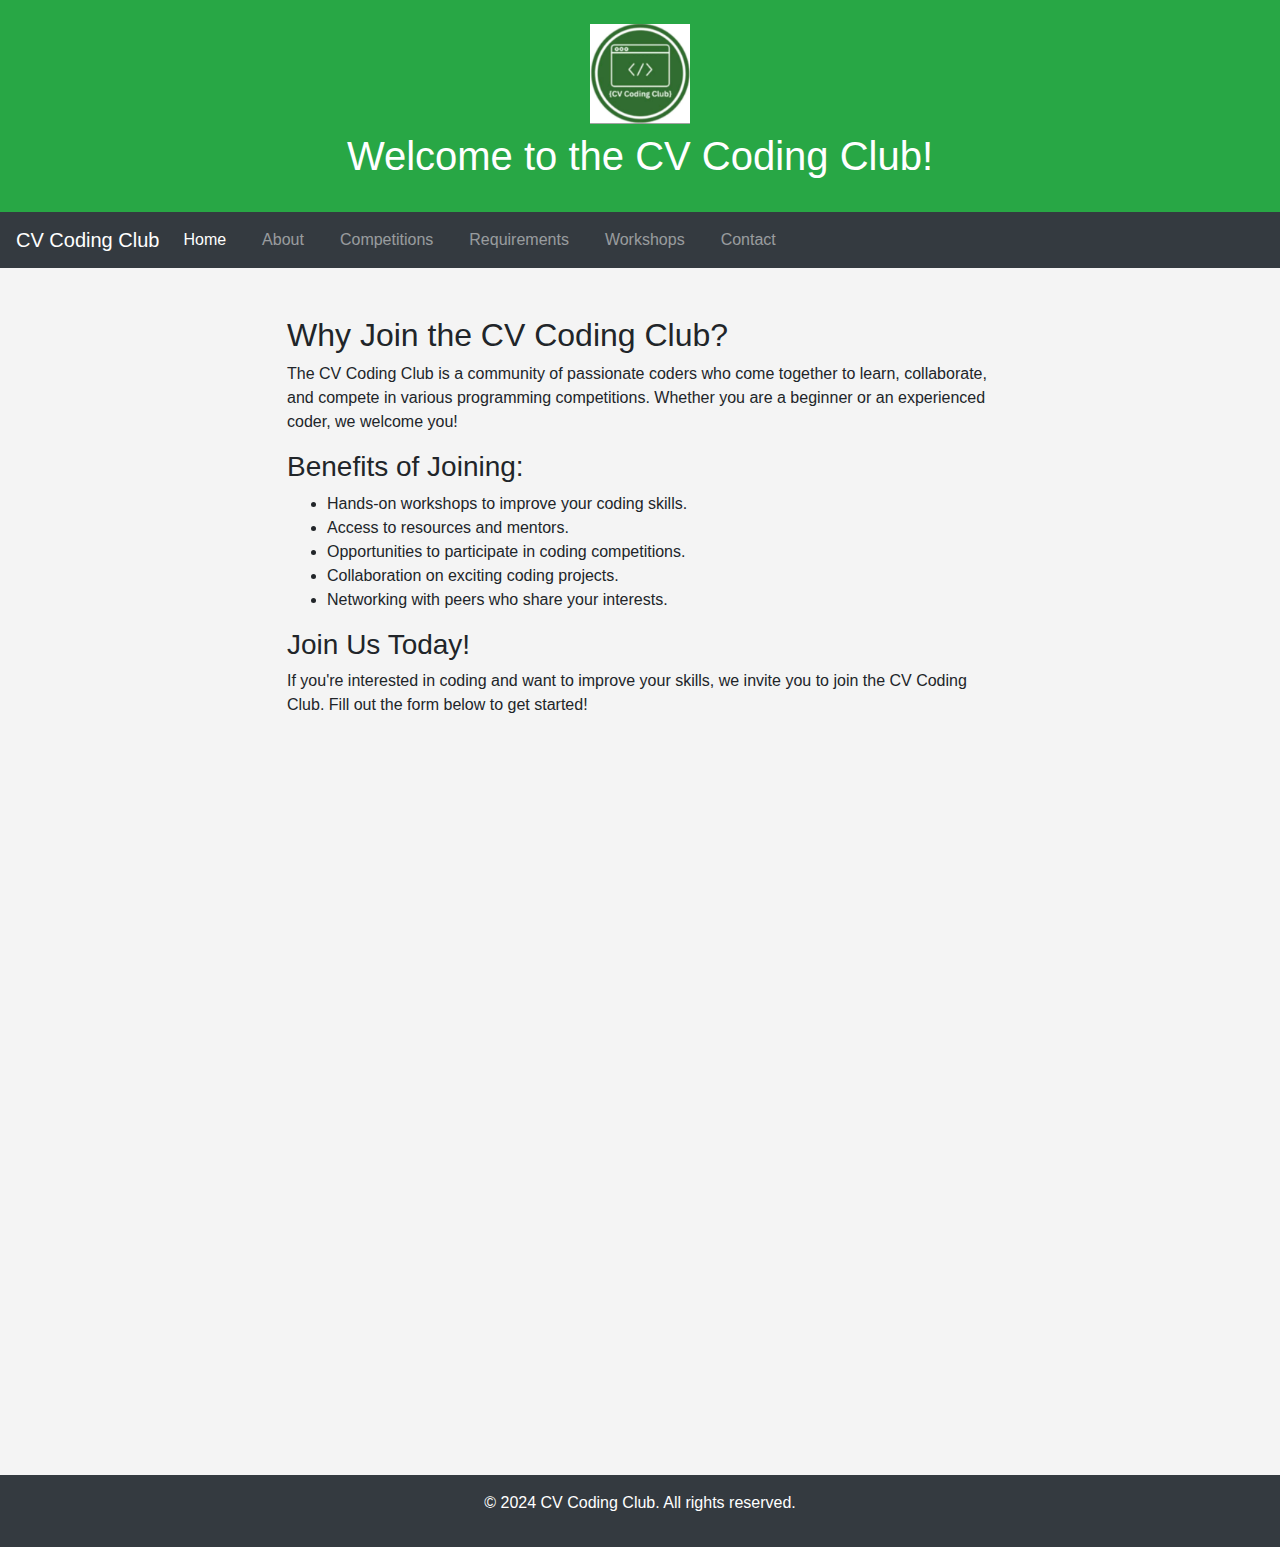
<file: index.html>
<!DOCTYPE html>
<html lang="en">
<head>
    <meta charset="UTF-8">
    <meta name="viewport" content="width=device-width, initial-scale=1.0">
    <title>CV Coding Club - Home</title>
    <link rel="stylesheet" href="https://stackpath.bootstrapcdn.com/bootstrap/4.5.2/css/bootstrap.min.css">
    <link rel="stylesheet" href="assets/style.css">
</head>
<body>

<header class="bg-success text-white text-center py-4">
    <img src="assets/logo.jpg" alt="CV Coding Club Logo" class="logo mb-2">
    <h1>Welcome to the CV Coding Club!</h1>
</header>

<nav class="navbar navbar-expand-lg navbar-dark bg-dark">
    <a class="navbar-brand" href="index.html">CV Coding Club</a>
    <button class="navbar-toggler" type="button" data-toggle="collapse" data-target="#navbarNav" aria-controls="navbarNav" aria-expanded="false" aria-label="Toggle navigation">
        <span class="navbar-toggler-icon"></span>
    </button>
    <div class="collapse navbar-collapse" id="navbarNav">
        <ul class="navbar-nav">
            <li class="nav-item active"><a class="nav-link" href="index.html">Home</a></li>
            <li class="nav-item"><a class="nav-link" href="about.html">About</a></li>
            <li class="nav-item"><a class="nav-link" href="competitions.html">Competitions</a></li>
            <li class="nav-item"><a class="nav-link" href="requirements.html">Requirements</a></li>
            <li class="nav-item"><a class="nav-link" href="workshops.html">Workshops</a></li>
            <li class="nav-item"><a class="nav-link" href="contact.html">Contact</a></li>
        </ul>
    </div>
</nav>

<section class="content py-5">
    <div class="container">
        <h2>Why Join the CV Coding Club?</h2>
        <p>The CV Coding Club is a community of passionate coders who come together to learn, collaborate, and compete in various programming competitions. Whether you are a beginner or an experienced coder, we welcome you!</p>
        
        <h3>Benefits of Joining:</h3>
        <ul>
            <li>Hands-on workshops to improve your coding skills.</li>
            <li>Access to resources and mentors.</li>
            <li>Opportunities to participate in coding competitions.</li>
            <li>Collaboration on exciting coding projects.</li>
            <li>Networking with peers who share your interests.</li>
        </ul>

        <h3>Join Us Today!</h3>
        <p>If you're interested in coding and want to improve your skills, we invite you to join the CV Coding Club. Fill out the form below to get started!</p>
        
        <iframe src="https://docs.google.com/forms/d/e/1FAIpQLSftEO7dFOb7DxailjRf-3ZxAhdLP4ksmohIpurV9YqAOIYH-g/viewform?embedded=true" width="100%" height="687" frameborder="0" marginheight="0" marginwidth="0">Loading…</iframe>
    </div>
</section>

<footer class="bg-dark text-white text-center py-3">
    <p>&copy; 2024 CV Coding Club. All rights reserved.</p>
</footer>

<script src="https://code.jquery.com/jquery-3.5.1.slim.min.js"></script>
<script src="https://cdn.jsdelivr.net/npm/@popperjs/core@2.11.6/dist/umd/popper.min.js"></script>
<script src="https://stackpath.bootstrapcdn.com/bootstrap/4.5.2/js/bootstrap.min.js"></script>
</body>
</html>
</file>
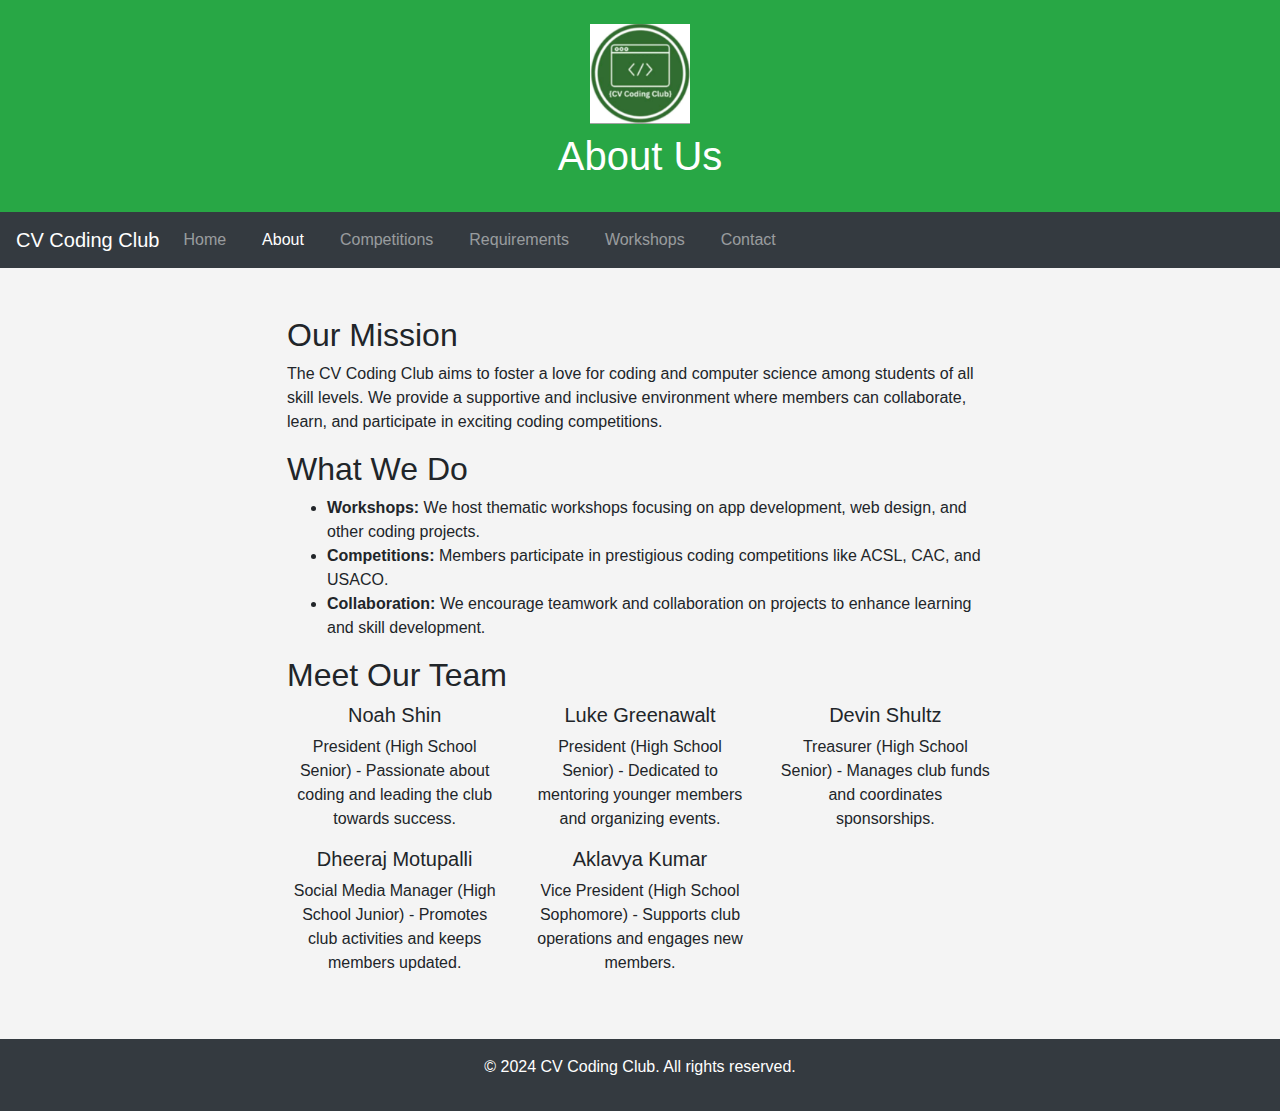
<file: about.html>
<!DOCTYPE html>
<html lang="en">
<head>
    <meta charset="UTF-8">
    <meta name="viewport" content="width=device-width, initial-scale=1.0">
    <title>CV Coding Club - About Us</title>
    <link rel="stylesheet" href="https://stackpath.bootstrapcdn.com/bootstrap/4.5.2/css/bootstrap.min.css">
    <link rel="stylesheet" href="assets/style.css">
</head>
<body>

<header class="bg-success text-white text-center py-4">
    <img src="assets/logo.jpg" alt="CV Coding Club Logo" class="logo mb-2">
    <h1>About Us</h1>
</header>

<nav class="navbar navbar-expand-lg navbar-dark bg-dark">
    <a class="navbar-brand" href="index.html">CV Coding Club</a>
    <button class="navbar-toggler" type="button" data-toggle="collapse" data-target="#navbarNav" aria-controls="navbarNav" aria-expanded="false" aria-label="Toggle navigation">
        <span class="navbar-toggler-icon"></span>
    </button>
    <div class="collapse navbar-collapse" id="navbarNav">
        <ul class="navbar-nav">
            <li class="nav-item"><a class="nav-link" href="index.html">Home</a></li>
            <li class="nav-item active"><a class="nav-link" href="about.html">About</a></li>
            <li class="nav-item"><a class="nav-link" href="competitions.html">Competitions</a></li>
            <li class="nav-item"><a class="nav-link" href="requirements.html">Requirements</a></li>
            <li class="nav-item"><a class="nav-link" href="workshops.html">Workshops</a></li>
            <li class="nav-item"><a class="nav-link" href="contact.html">Contact</a></li>
        </ul>
    </div>
</nav>

<section class="content py-5">
    <div class="container">
        <h2>Our Mission</h2>
        <p>The CV Coding Club aims to foster a love for coding and computer science among students of all skill levels. We provide a supportive and inclusive environment where members can collaborate, learn, and participate in exciting coding competitions.</p>

        <h2>What We Do</h2>
        <ul>
            <li><strong>Workshops:</strong> We host thematic workshops focusing on app development, web design, and other coding projects.</li>
            <li><strong>Competitions:</strong> Members participate in prestigious coding competitions like ACSL, CAC, and USACO.</li>
            <li><strong>Collaboration:</strong> We encourage teamwork and collaboration on projects to enhance learning and skill development.</li>
        </ul>

        <h2>Meet Our Team</h2>
        <div class="row">
            <div class="col-md-4 text-center">
                
                <h5>Noah Shin</h5>
                <p>President (High School Senior) - Passionate about coding and leading the club towards success.</p>
            </div>
            <div class="col-md-4 text-center">
                
                <h5>Luke Greenawalt</h5>
                <p>President (High School Senior) - Dedicated to mentoring younger members and organizing events.</p>
            </div>
            <div class="col-md-4 text-center">
                
                <h5>Devin Shultz</h5>
                <p>Treasurer (High School Senior) - Manages club funds and coordinates sponsorships.</p>
            </div>
            <div class="col-md-4 text-center">
                
                <h5>Dheeraj Motupalli</h5>
                <p>Social Media Manager (High School Junior) - Promotes club activities and keeps members updated.</p>
            </div>
            <div class="col-md-4 text-center">
                
                <h5>Aklavya Kumar</h5>
                <p>Vice President (High School Sophomore) - Supports club operations and engages new members.</p>
            </div>
        </div>
    </div>
</section>

<footer class="bg-dark text-white text-center py-3">
    <p>&copy; 2024 CV Coding Club. All rights reserved.</p>
</footer>

<script src="https://code.jquery.com/jquery-3.5.1.slim.min.js"></script>
<script src="https://cdn.jsdelivr.net/npm/@popperjs/core@2.11.6/dist/umd/popper.min.js"></script>
<script src="https://stackpath.bootstrapcdn.com/bootstrap/4.5.2/js/bootstrap.min.js"></script>
</body>
</html>
</file>
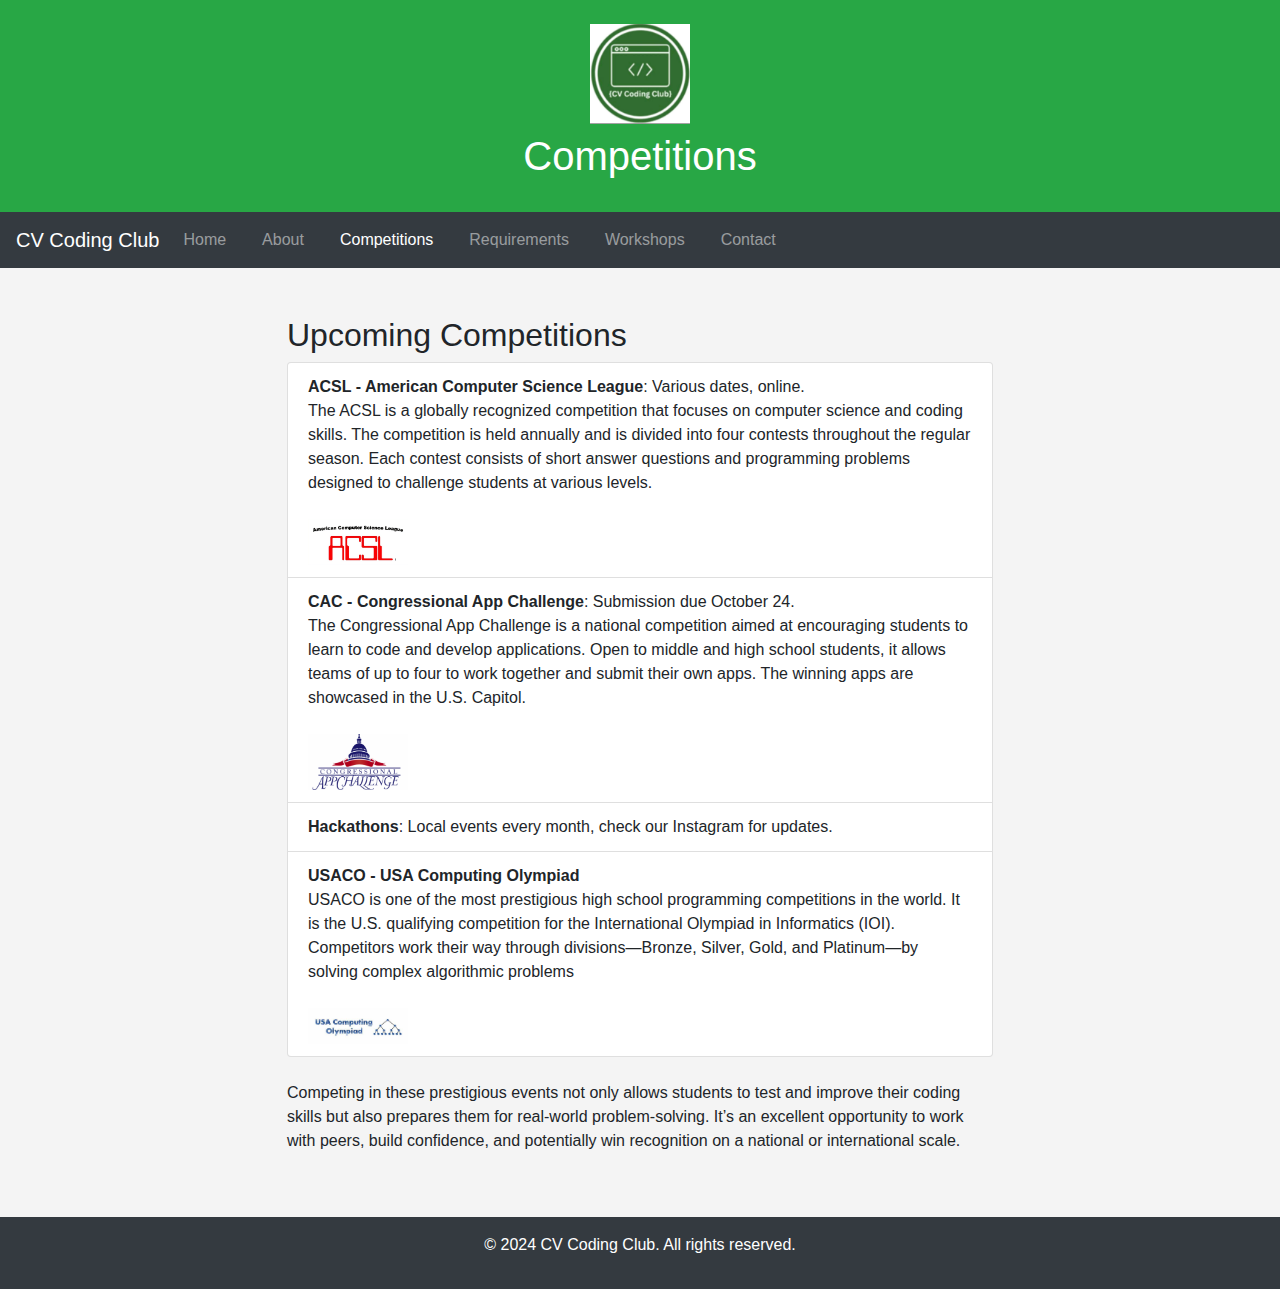
<file: competitions.html>
<!DOCTYPE html>
<html lang="en">
<head>
    <meta charset="UTF-8">
    <meta name="viewport" content="width=device-width, initial-scale=1.0">
    <title>CV Coding Club - Competitions</title>
    <link rel="stylesheet" href="https://stackpath.bootstrapcdn.com/bootstrap/4.5.2/css/bootstrap.min.css">
    <link rel="stylesheet" href="assets/style.css">
</head>
<body>

<header class="bg-success text-white text-center py-4">
    <img src="assets/logo.jpg" alt="CV Coding Club Logo" class="logo mb-2">
    <h1>Competitions</h1>
</header>

<nav class="navbar navbar-expand-lg navbar-dark bg-dark">
    <a class="navbar-brand" href="index.html">CV Coding Club</a>
    <button class="navbar-toggler" type="button" data-toggle="collapse" data-target="#navbarNav" aria-controls="navbarNav" aria-expanded="false" aria-label="Toggle navigation">
        <span class="navbar-toggler-icon"></span>
    </button>
    <div class="collapse navbar-collapse" id="navbarNav">
        <ul class="navbar-nav">
            <li class="nav-item"><a class="nav-link" href="index.html">Home</a></li>
            <li class="nav-item"><a class="nav-link" href="about.html">About</a></li>
            <li class="nav-item active"><a class="nav-link" href="competitions.html">Competitions</a></li>
            <li class="nav-item"><a class="nav-link" href="requirements.html">Requirements</a></li>
            <li class="nav-item"><a class="nav-link" href="workshops.html">Workshops</a></li>
            <li class="nav-item"><a class="nav-link" href="contact.html">Contact</a></li>
        </ul>
    </div>
</nav>

<section class="content py-5">
    <div class="container">
        <h2>Upcoming Competitions</h2>
        <ul class="list-group mb-4">
            <li class="list-group-item">
                <strong>ACSL - American Computer Science League</strong>: Various dates, online.
                <p>The ACSL is a globally recognized competition that focuses on computer science and coding skills. The competition is held annually and is divided into four contests throughout the regular season. Each contest consists of short answer questions and programming problems designed to challenge students at various levels.</p>
                <img src="assets/acsl_logo.jpg" alt="ACSL Logo" class="img-fluid mt-2" style="max-width: 100px;">
            </li>
            <li class="list-group-item">
                <strong>CAC - Congressional App Challenge</strong>: Submission due October 24.
                <p>The Congressional App Challenge is a national competition aimed at encouraging students to learn to code and develop applications. Open to middle and high school students, it allows teams of up to four to work together and submit their own apps. The winning apps are showcased in the U.S. Capitol.</p>
                <img src="assets/cac_logo.png" alt="CAC Logo" class="img-fluid mt-2" style="max-width: 100px;">
            </li>
            <li class="list-group-item">
                <strong>Hackathons</strong>: Local events every month, check our Instagram for updates.
            </li>
            <li class="list-group-item">
                <strong>USACO - USA Computing Olympiad</strong>
                <p>USACO is one of the most prestigious high school programming competitions in the world. It is the U.S. qualifying competition for the International Olympiad in Informatics (IOI). Competitors work their way through divisions—Bronze, Silver, Gold, and Platinum—by solving complex algorithmic problems</p>
                <img src="assets/usaco_logo.jpg" alt="CAC Logo" class="img-fluid mt-2" style="max-width: 100px;">
            </li>
        </ul>
        <p>Competing in these prestigious events not only allows students to test and improve their coding skills but also prepares them for real-world problem-solving. It’s an excellent opportunity to work with peers, build confidence, and potentially win recognition on a national or international scale.</p>
    </div>
</section>

<footer class="bg-dark text-white text-center py-3">
    <p>&copy; 2024 CV Coding Club. All rights reserved.</p>
</footer>

<script src="https://code.jquery.com/jquery-3.5.1.slim.min.js"></script>
<script src="https://cdn.jsdelivr.net/npm/@popperjs/core@2.11.6/dist/umd/popper.min.js"></script>
<script src="https://stackpath.bootstrapcdn.com/bootstrap/4.5.2/js/bootstrap.min.js"></script>
</body>
</html>
</file>
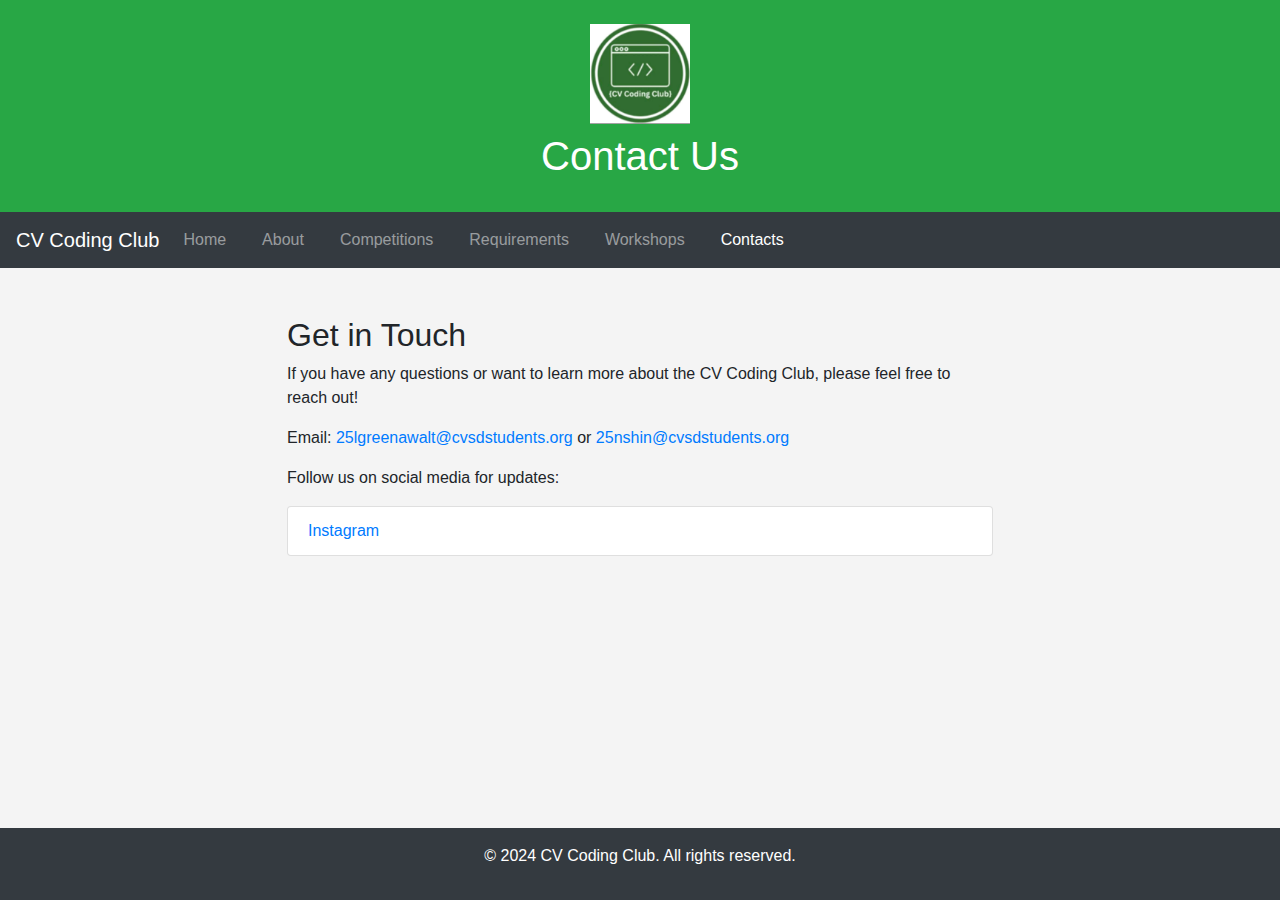
<file: contact.html>
<!DOCTYPE html>
<html lang="en">
<head>
    <meta charset="UTF-8">
    <meta name="viewport" content="width=device-width, initial-scale=1.0">
    <title>CV Coding Club - Contact</title>
    <link rel="stylesheet" href="https://stackpath.bootstrapcdn.com/bootstrap/4.5.2/css/bootstrap.min.css">
    <link rel="stylesheet" href="assets/style.css">
</head>
<body>

<header class="bg-success text-white text-center py-4">
    <img src="assets/logo.jpg" alt="CV Coding Club Logo" class="logo mb-2">
    <h1>Contact Us</h1>
</header>

<nav class="navbar navbar-expand-lg navbar-dark bg-dark">
    <a class="navbar-brand" href="index.html">CV Coding Club</a>
    <button class="navbar-toggler" type="button" data-toggle="collapse" data-target="#navbarNav" aria-controls="navbarNav" aria-expanded="false" aria-label="Toggle navigation">
        <span class="navbar-toggler-icon"></span>
    </button>
    <div class="collapse navbar-collapse" id="navbarNav">
        <ul class="navbar-nav">
            <li class="nav-item"><a class="nav-link" href="index.html">Home</a></li>
            <li class="nav-item"><a class="nav-link" href="about.html">About</a></li>
            <li class="nav-item"><a class="nav-link" href="competitions.html">Competitions</a></li>
            <li class="nav-item"><a class="nav-link" href="requirements.html">Requirements</a></li>
            <li class="nav-item"><a class="nav-link" href="workshops.html">Workshops</a></li>
            <li class="nav-item active"><a class="nav-link" href="contact.html">Contacts</a></li>
        </ul>
    </div>
</nav>

<section class="content py-5">
    <div class="container">
        <h2>Get in Touch</h2>
        <p>If you have any questions or want to learn more about the CV Coding Club, please feel free to reach out!</p>
        <p>Email: <a href="mailto:25lgreenawalt@cvsdstudents.org">25lgreenawalt@cvsdstudents.org</a> or <a href="mailto:25nshin@cvsdstudents.org">25nshin@cvsdstudents.org</a></p>
        <p>Follow us on social media for updates:</p>
        <ul class="list-group">
            <li class="list-group-item"><a href="https://www.instagram.com/cvcodingclub/" target="_blank">Instagram</a></li>
        </ul>
    </div>
</section>

<footer class="bg-dark text-white text-center py-3">
    <p>&copy; 2024 CV Coding Club. All rights reserved.</p>
</footer>

<script src="https://code.jquery.com/jquery-3.5.1.slim.min.js"></script>
<script src="https://cdn.jsdelivr.net/npm/@popperjs/core@2.11.6/dist/umd/popper.min.js"></script>
<script src="https://stackpath.bootstrapcdn.com/bootstrap/4.5.2/js/bootstrap.min.js"></script>
</body>
</html>
</file>
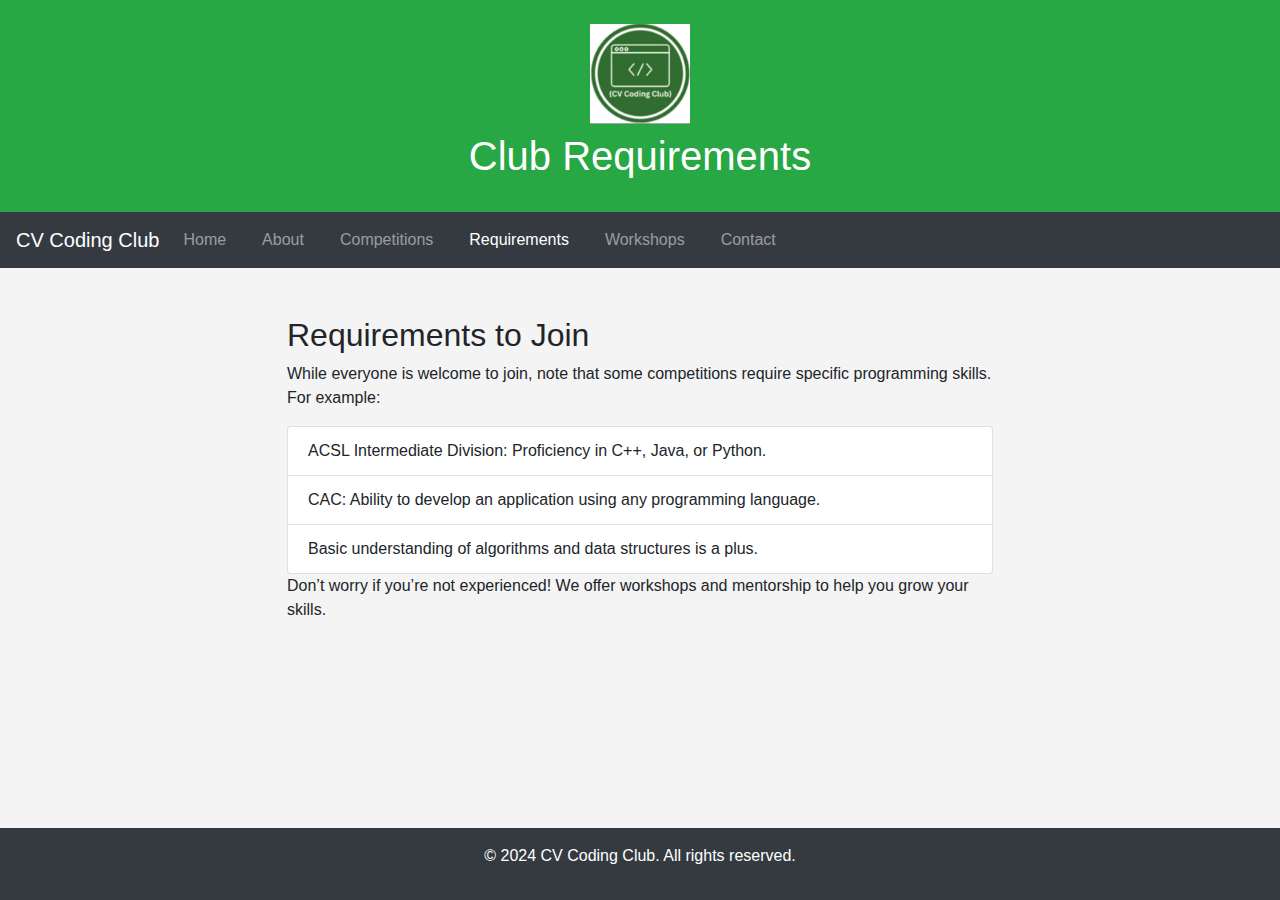
<file: requirements.html>
<!DOCTYPE html>
<html lang="en">
<head>
    <meta charset="UTF-8">
    <meta name="viewport" content="width=device-width, initial-scale=1.0">
    <title>CV Coding Club - Requirements</title>
    <link rel="stylesheet" href="https://stackpath.bootstrapcdn.com/bootstrap/4.5.2/css/bootstrap.min.css">
    <link rel="stylesheet" href="assets/style.css">
</head>
<body>

<header class="bg-success text-white text-center py-4">
    <img src="assets/logo.jpg" alt="CV Coding Club Logo" class="logo mb-2">
    <h1>Club Requirements</h1>
</header>

<nav class="navbar navbar-expand-lg navbar-dark bg-dark">
    <a class="navbar-brand" href="index.html">CV Coding Club</a>
    <button class="navbar-toggler" type="button" data-toggle="collapse" data-target="#navbarNav" aria-controls="navbarNav" aria-expanded="false" aria-label="Toggle navigation">
        <span class="navbar-toggler-icon"></span>
    </button>
    <div class="collapse navbar-collapse" id="navbarNav">
        <ul class="navbar-nav">
            <li class="nav-item"><a class="nav-link" href="index.html">Home</a></li>
            <li class="nav-item"><a class="nav-link" href="about.html">About</a></li>
            <li class="nav-item"><a class="nav-link" href="competitions.html">Competitions</a></li>
            <li class="nav-item active"><a class="nav-link" href="requirements.html">Requirements</a></li>
            <li class="nav-item"><a class="nav-link" href="workshops.html">Workshops</a></li>
            <li class="nav-item"><a class="nav-link" href="contact.html">Contact</a></li>
        </ul>
    </div>
</nav>

<section class="content py-5">
    <div class="container">
        <h2>Requirements to Join</h2>
        <p>While everyone is welcome to join, note that some competitions require specific programming skills. For example:</p>
        <ul class="list-group">
            <li class="list-group-item">ACSL Intermediate Division: Proficiency in C++, Java, or Python.</li>
            <li class="list-group-item">CAC: Ability to develop an application using any programming language.</li>
            <li class="list-group-item">Basic understanding of algorithms and data structures is a plus.</li>
        </ul>
        <p>Don’t worry if you’re not experienced! We offer workshops and mentorship to help you grow your skills.</p>
    </div>
</section>

<footer class="bg-dark text-white text-center py-3">
    <p>&copy; 2024 CV Coding Club. All rights reserved.</p>
</footer>

<script src="https://code.jquery.com/jquery-3.5.1.slim.min.js"></script>
<script src="https://cdn.jsdelivr.net/npm/@popperjs/core@2.11.6/dist/umd/popper.min.js"></script>
<script src="https://stackpath.bootstrapcdn.com/bootstrap/4.5.2/js/bootstrap.min.js"></script>
</body>
</html>
</file>
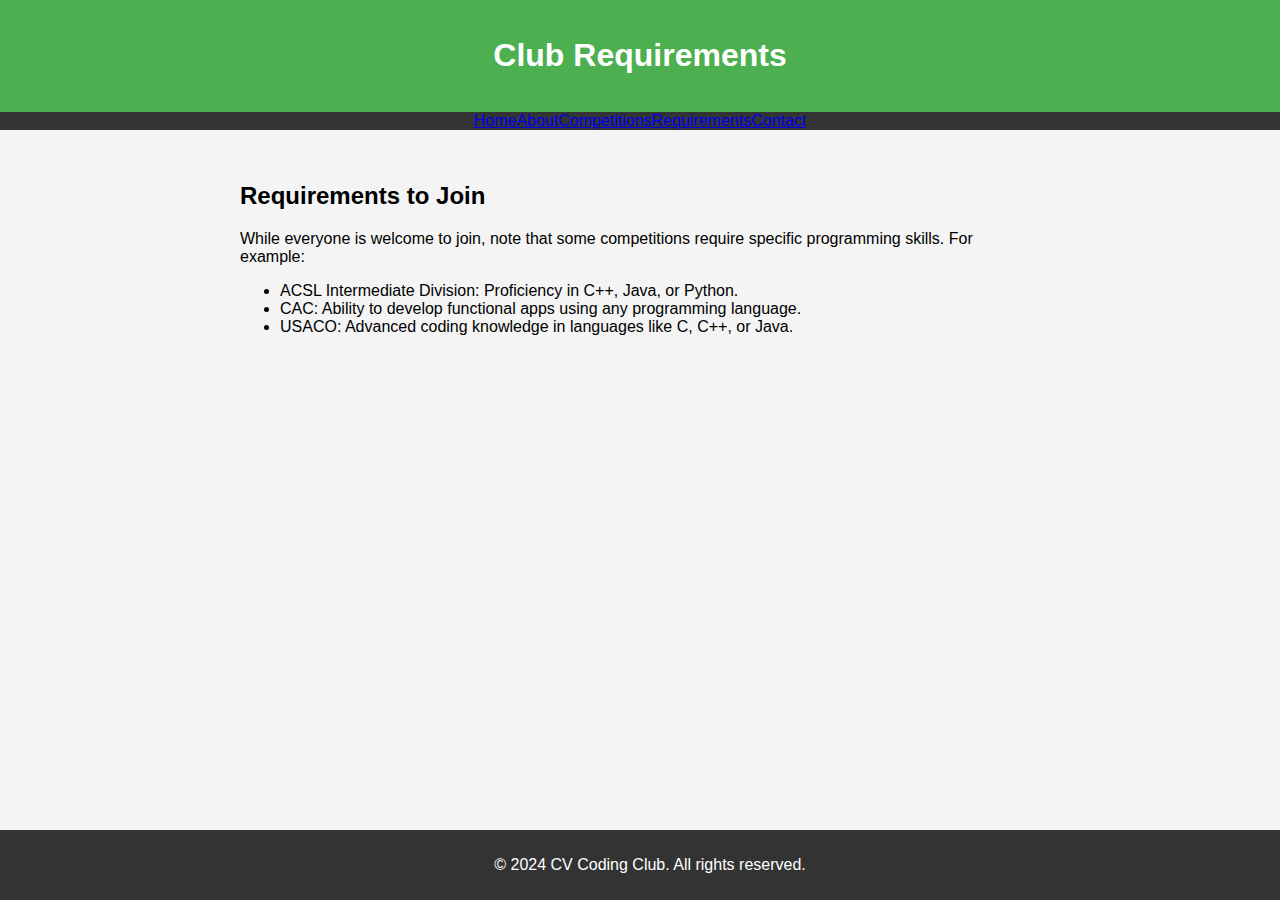
<file: requirments.html>
<!DOCTYPE html>
<html lang="en">
<head>
    <meta charset="UTF-8">
    <meta name="viewport" content="width=device-width, initial-scale=1.0">
    <title>CV Coding Club - Requirements</title>
    <link rel="stylesheet" href="assets/style.css">
</head>
<body>

<header>
    <h1>Club Requirements</h1>
</header>

<nav>
    <a href="index.html">Home</a>
    <a href="about.html">About</a>
    <a href="competitions.html">Competitions</a>
    <a href="requirements.html">Requirements</a>
    <a href="contact.html">Contact</a>
</nav>

<section>
    <h2>Requirements to Join</h2>
    <p>While everyone is welcome to join, note that some competitions require specific programming skills. For example:</p>
    <ul>
        <li>ACSL Intermediate Division: Proficiency in C++, Java, or Python.</li>
        <li>CAC: Ability to develop functional apps using any programming language.</li>
        <li>USACO: Advanced coding knowledge in languages like C, C++, or Java.</li>
    </ul>
</section>

<footer>
    <p>&copy; 2024 CV Coding Club. All rights reserved.</p>
</footer>

</body>
</html>
</file>
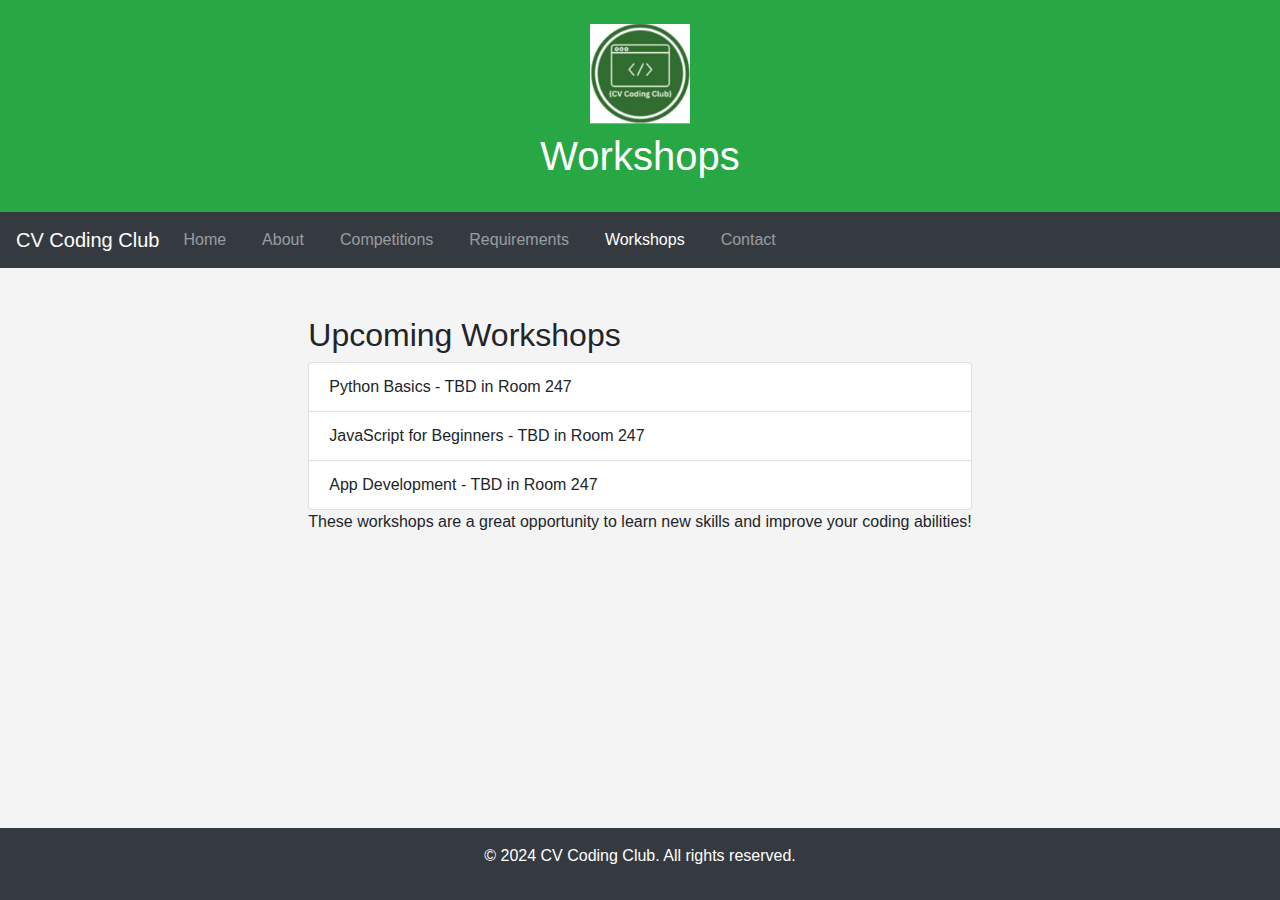
<file: workshops.html>
<!DOCTYPE html>
<html lang="en">
<head>
    <meta charset="UTF-8">
    <meta name="viewport" content="width=device-width, initial-scale=1.0">
    <title>CV Coding Club - Workshops</title>
    <link rel="stylesheet" href="https://stackpath.bootstrapcdn.com/bootstrap/4.5.2/css/bootstrap.min.css">
    <link rel="stylesheet" href="assets/style.css">
</head>
<body>

<header class="bg-success text-white text-center py-4">
    <img src="assets/logo.jpg" alt="CV Coding Club Logo" class="logo mb-2">
    <h1>Workshops</h1>
</header>

<nav class="navbar navbar-expand-lg navbar-dark bg-dark">
    <a class="navbar-brand" href="index.html">CV Coding Club</a>
    <button class="navbar-toggler" type="button" data-toggle="collapse" data-target="#navbarNav" aria-controls="navbarNav" aria-expanded="false" aria-label="Toggle navigation">
        <span class="navbar-toggler-icon"></span>
    </button>
    <div class="collapse navbar-collapse" id="navbarNav">
        <ul class="navbar-nav">
            <li class="nav-item"><a class="nav-link" href="index.html">Home</a></li>
            <li class="nav-item"><a class="nav-link" href="about.html">About</a></li>
            <li class="nav-item"><a class="nav-link" href="competitions.html">Competitions</a></li>
            <li class="nav-item"><a class="nav-link" href="requirements.html">Requirements</a></li>
            <li class="nav-item active"><a class="nav-link" href="workshops.html">Workshops</a></li>
            <li class="nav-item"><a class="nav-link" href="contact.html">Contact</a></li>
        </ul>
    </div>
</nav>

<section class="content py-5">
    <div class="container">
        <h2>Upcoming Workshops</h2>
        <ul class="list-group">
            <li class="list-group-item">Python Basics - TBD in Room 247</li>
            <li class="list-group-item">JavaScript for Beginners - TBD in Room 247</li>
            <li class="list-group-item">App Development - TBD in Room 247</li>
        </ul>
        <p>These workshops are a great opportunity to learn new skills and improve your coding abilities!</p>
    </div>
</section>

<footer class="bg-dark text-white text-center py-3">
    <p>&copy; 2024 CV Coding Club. All rights reserved.</p>
</footer>

<script src="https://code.jquery.com/jquery-3.5.1.slim.min.js"></script>
<script src="https://cdn.jsdelivr.net/npm/@popperjs/core@2.11.6/dist/umd/popper.min.js"></script>
<script src="https://stackpath.bootstrapcdn.com/bootstrap/4.5.2/js/bootstrap.min.js"></script>
</body>
</html>
</file>
<file: assets/style.css>
/* General styles */
body {
    font-family: Arial, sans-serif;
    background-color: #f4f4f4;
    margin: 0;
    padding: 0;
    min-height: 100vh;
    display: flex;
    flex-direction: column;
}

header {
    background-color: #4CAF50;
    color: white;
    text-align: center;
    padding: 1em 0;
}

header img {
    width: 100px;
    margin-bottom: 10px;
}

/* Navigation Styles */
nav {
    background-color: #333;
    display: flex;
    justify-content: center;
    align-items: center;
}

nav ul {
    list-style-type: none;
    margin: 0;
    padding: 0;
    display: flex;
    gap: 20px; /* Adds space between navigation items */
}

nav ul li {
    position: relative;
}

nav ul li a {
    display: block;
    color: white;
    text-align: center;
    padding: 14px 20px;
    text-decoration: none;
    transition: background-color 0.3s ease;
}

nav ul li a:hover {
    background-color: #ddd;
    color: black;
}

nav ul li .active {
    text-decoration: underline;
}

/* Dropdown styles */
nav ul li ul.dropdown {
    display: none;
    position: absolute;
    top: 100%;
    left: 0;
    background-color: #333;
    min-width: 200px;
    z-index: 1;
}

nav ul li:hover ul.dropdown {
    display: block;
}

nav ul li ul.dropdown li {
    width: 100%;
}

nav ul li ul.dropdown li a {
    padding: 12px 20px;
    display: block;
    color: white;
}

nav ul li ul.dropdown li a:hover {
    background-color: #ddd;
    color: black;
}

/* Section content */
section {
    padding: 2em;
    margin: auto;
    max-width: 800px;
    flex: 1;  /* Allows section to grow and push footer down */
}

footer {
    background-color: #333;
    color: white;
    text-align: center;
    padding: 10px;
    width: 100%;
    margin-top: auto;  /* Pushes the footer to the bottom */
}

/* Mobile view */
@media only screen and (max-width: 600px) {
    nav ul {
        flex-direction: column;
        align-items: center;
        gap: 10px; /* Reduces space between nav items for mobile */
    }

    nav ul li {
        width: 100%;
    }

    .dropdown {
        position: relative;
    }

    nav ul li a {
        padding: 10px 15px;
        font-size: 14px;
    }

    section {
        padding: 1em;
        font-size: 16px;
    }

    header img {
        width: 80px;
    }
}

/* Animations */
@keyframes fadeIn {
    from { opacity: 0; }
    to { opacity: 1; }
}

@keyframes fadeInSection {
    0% { opacity: 0; }
    100% { opacity: 1; }
}
</file>
